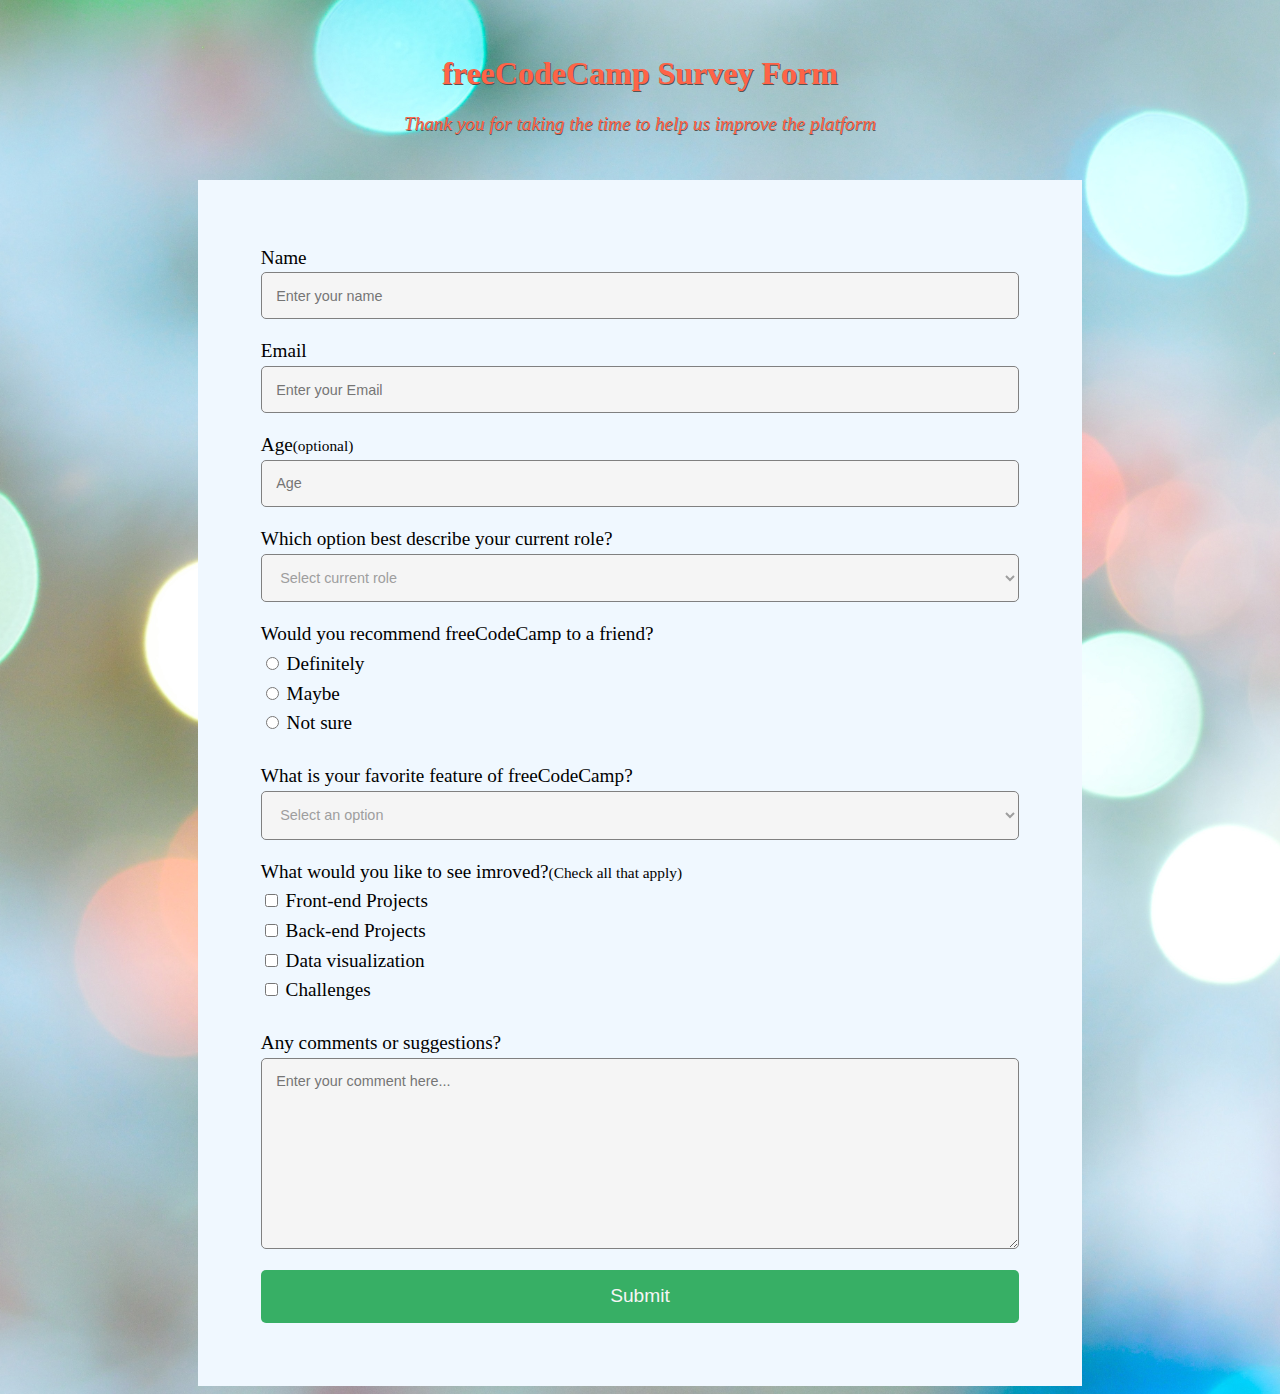
<file: survey_form_freecodecamp/survey_fin.html>
<!DOCTYPE html>
<html lang="en">
<head>
    <meta charset="UTF-8">
    <meta name="viewport" content="width=device-width, initial-scale=1.0">
    <title>FCC: Survey Form</title>
    <link href="styles_fin.css" rel="stylesheet">
</head>
<body>
    <header>
        <h1 id="title">freeCodeCamp Survey Form</h1>
        <p id="description">Thank you for taking the time to help us improve the platform</p>

    </header>
    
    <main>
        <form id="survey-form">
            <label id="name-label" for="name">Name</label>
            <input class="input-box" type="text" id="name" name="name" placeholder="Enter your name" required>

            <label id="email-label" for="email">Email</label>
            <input class="input-box" type="email" id="email" name="email" placeholder="Enter your Email" required>
            
            <label id="number-label" for="number">Age<span class="italic-text">(optional)</span></label>
            <input class="input-box" type="number" id="number" name="number" placeholder="Age" min="10" max="150">


            <label class="dropdown-label" for="dropdown">Which option best describe your current role?</label>
            <select name="role" id="dropdown">
                <option value="" disabled selected>Select current role</option>
                <option value="student">Student</option>
                <option value="full time job">Full time job</option>
                <option value="full time learner">Full time learner</option>
                <option value="not say">Prefered not to say</option>
                <option value="other">Other</option>
            </select>
        
            <p class="question">Would you recommend freeCodeCamp to a friend?</p>
            <div class="container">
                <div class="reply">
                    <input type="radio" id="definitely" name="rec" value="definitely">
                    <label for="definitely">Definitely</label>
                </div>
                <div class="reply">
                    <input type="radio" id="maybe" name="rec" value="maybe">
                    <label for="maybe">Maybe</label>
                </div>
                <div class="reply">
                    <input type="radio" id="not sure" name="rec" value="not sure">
                    <label for="not sure">Not sure</label>
                </div>
            </div>

            <label class="dropdown-label" for="dropdown">What is your favorite feature of freeCodeCamp?</label>
            <select name="favorite feature" id="dropdown">
                <option value="" disabled selected>Select an option</option>
                <option value="challenges">Challenges</option>
                <option value="projects">Projects</option>
                <option value="community">Community</option>
                <option value="open source">Open source</option>
         
            </select>

            <p class="question">What would you like to see imroved?<span class="italic-text">(Check all that apply)</span></p>
            <div class="container">
                <div class="reply">
                    <input type="checkbox" id="front-end" name="front-end" value="front-end">
                    <label for="front-end">Front-end Projects</label>
                </div>

                <div class="reply">
                    <input type="checkbox" id="back-end" name="back-end" value="back-end">
                    <label for="back-end">Back-end Projects</label>
                </div>

                <div class="reply">
                    <input type="checkbox" id="dataviz" name="dataviz" value="dataviz">
                    <label for="dataviz">Data visualization</label>
                </div>

                <div class="reply">
                    <input type="checkbox" id="chal" name="chal" value="challenges">
                    <label for="chal">Challenges</label>
                </div>
            </div>

            <label id="comment-label" for="comments">Any comments or suggestions?</label>
            <textarea class="input-box"  id="comments" name="comments" rows="10" cols="50" 
            placeholder="Enter your comment here..."></textarea>

            <button id="submit" type="submit">Submit</button>


        </form>
    </main>

</body>
</html>
</file>
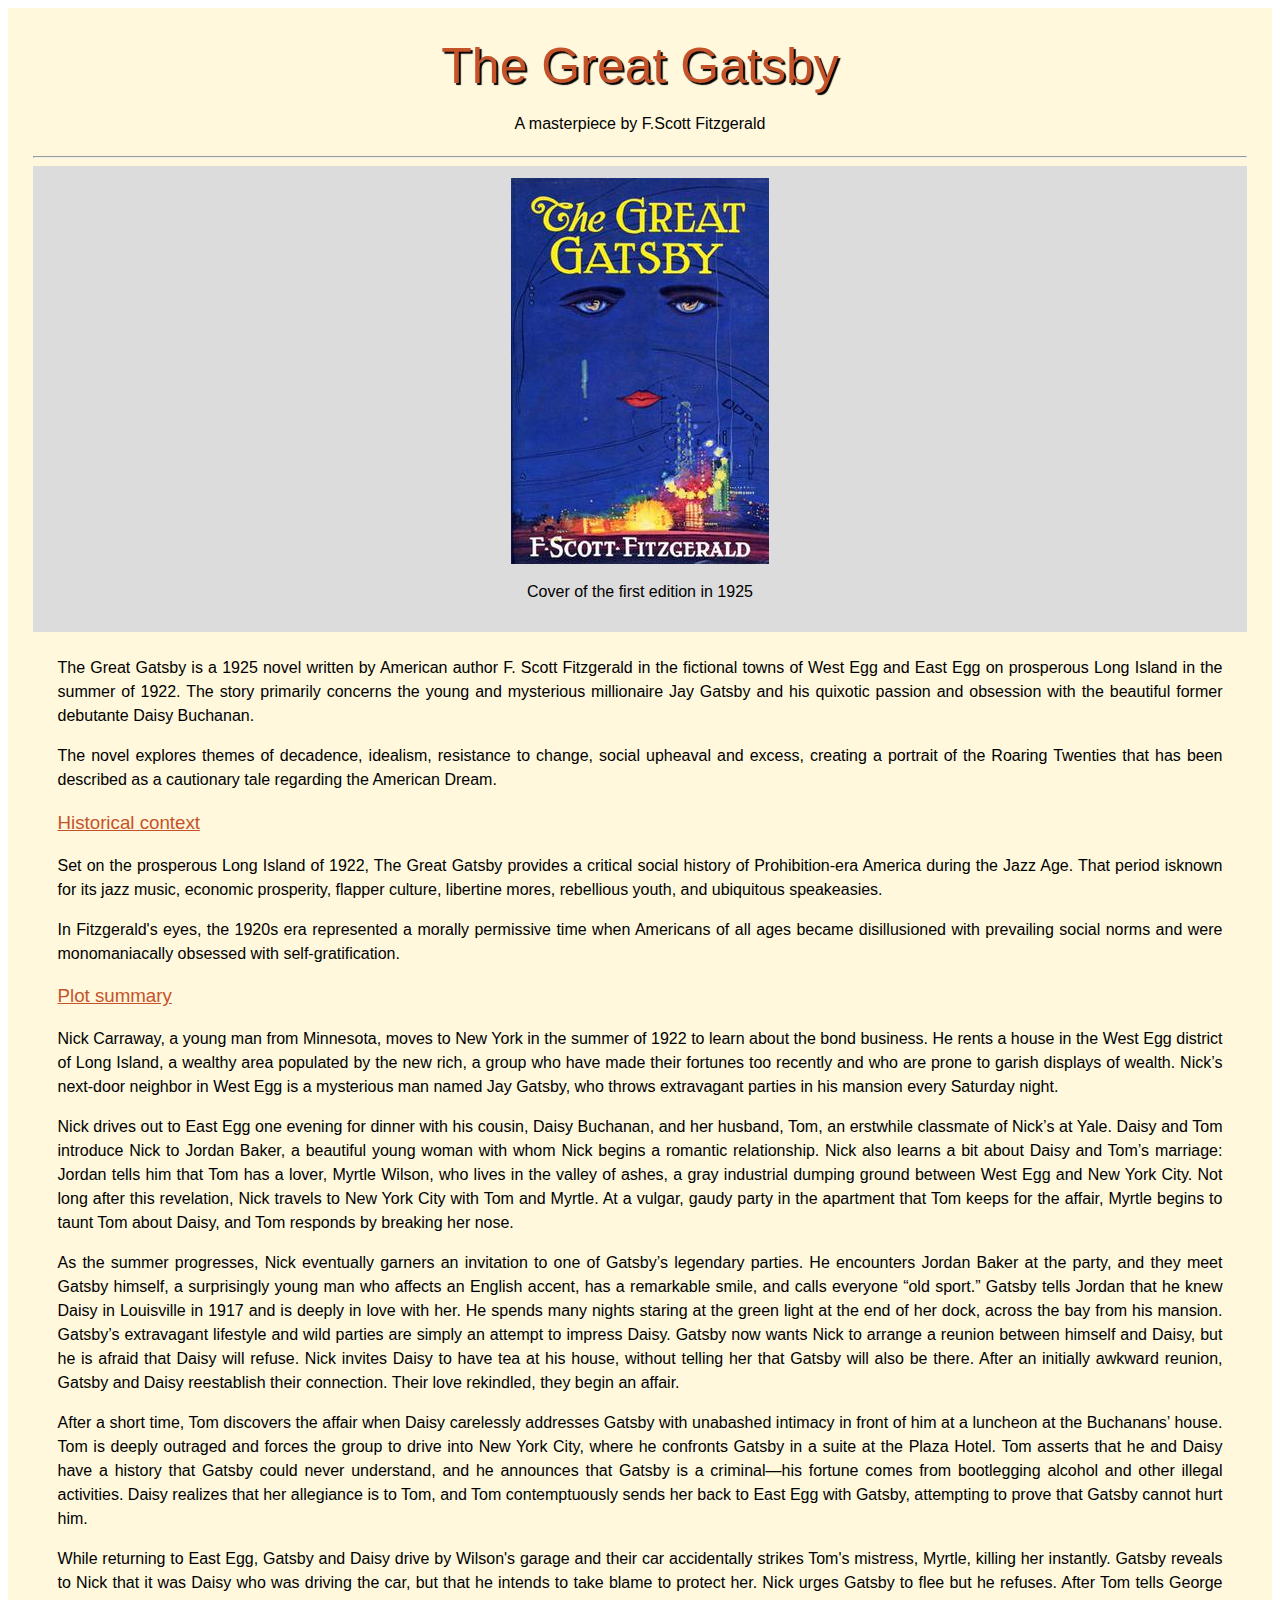
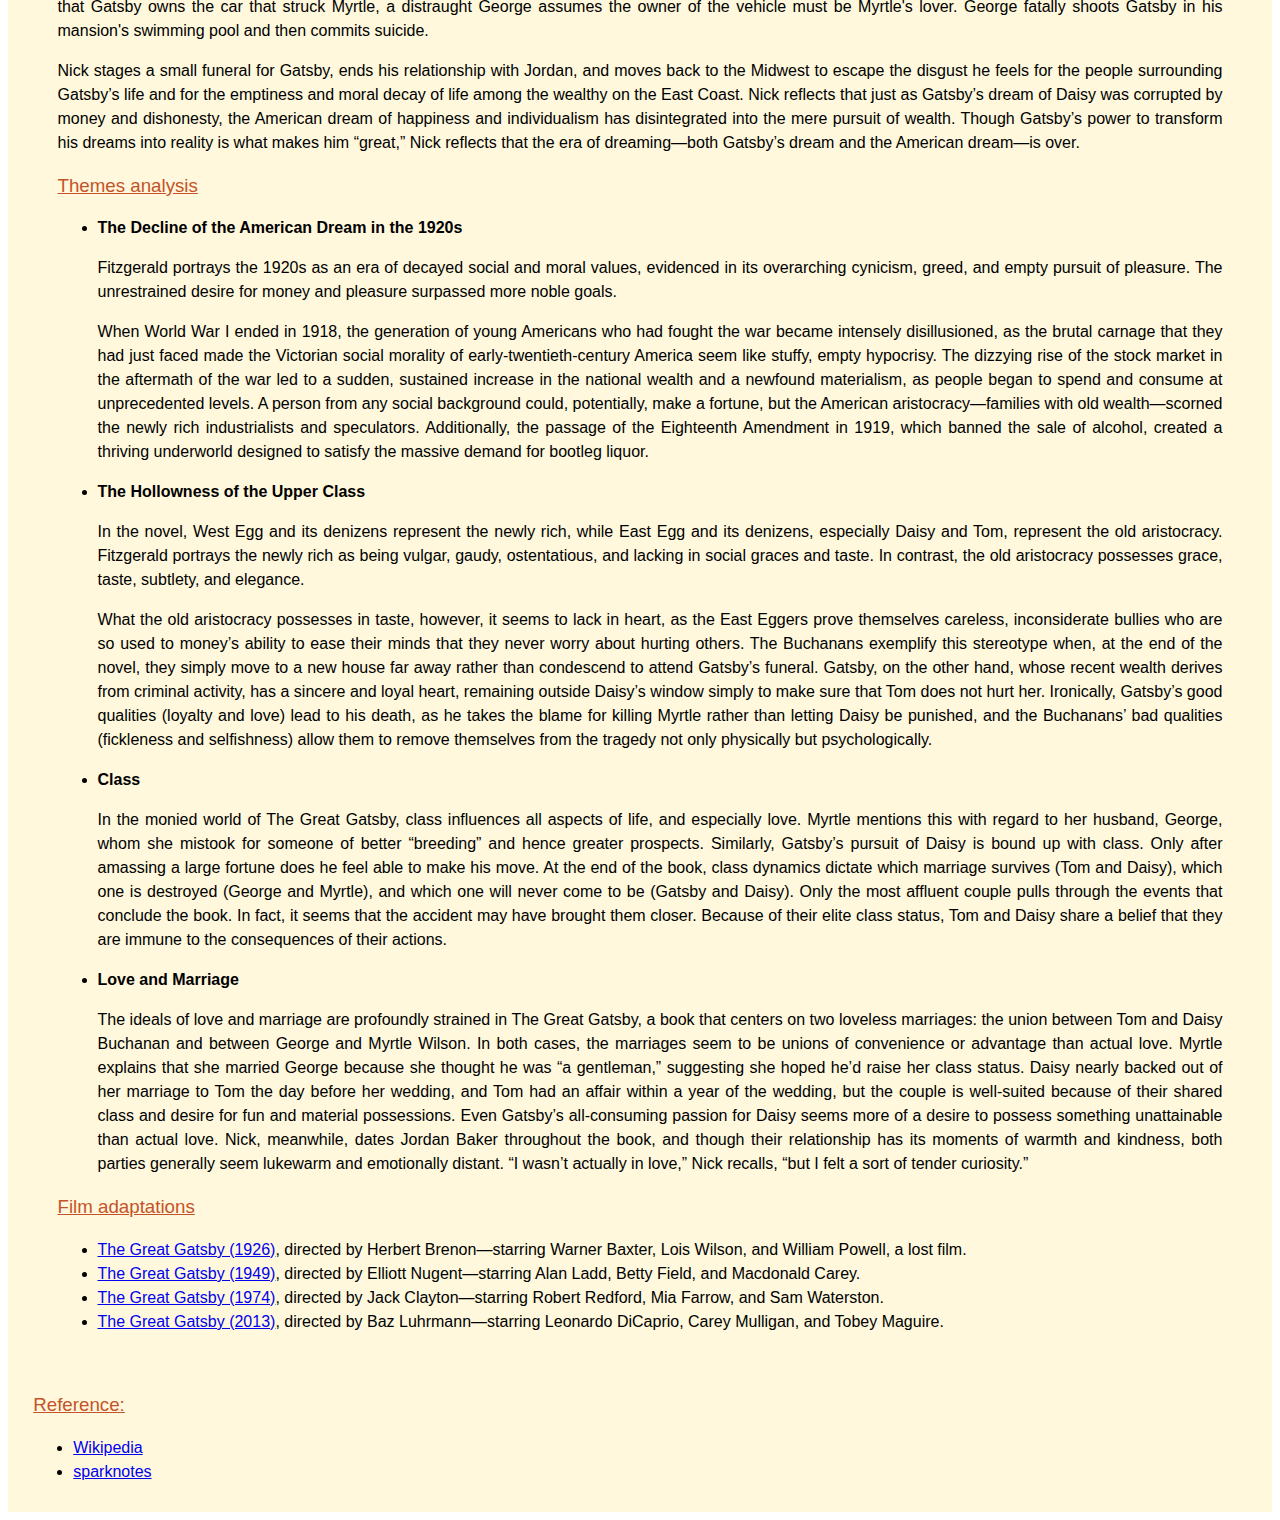
<file: tribute_page_greatgatsby/tribute.html>
<!DOCTYPE html>
<html lang="en">
<head>
    <meta charset="UTF-8">
    <meta name="viewport" content="width=device-width, initial-scale=1.0">
    <link href="tribute_style.css" rel="stylesheet" type="text/css">
    <title>Document</title>
</head>
<body>
<div id="main">

<div id="header">
    <h1 id="title">The Great Gatsby</h1>
    <p>A masterpiece by F.Scott Fitzgerald</p>
</div>
<hr>

<div id="content">
    <div id="img-div">
        <img src="TheGreatGatsby_1925jacket.jpeg" id="image">
        <p id="img-caption">Cover of the first edition in 1925</p>
    </div>

    <div id="tribute-info">
        <p<>The Great Gatsby is a 1925 novel written by American author F. Scott Fitzgerald 
            in the fictional towns of West Egg 
            and East Egg on prosperous Long Island in the summer of 1922. The story primarily 
            concerns the young and mysterious millionaire Jay Gatsby and his quixotic passion 
            and obsession with the beautiful former debutante Daisy Buchanan.</p>

        <p>The novel explores themes of decadence, idealism, resistance to change, 
            social upheaval and excess, creating a portrait of the Roaring Twenties 
            that has been described as a cautionary tale regarding the American Dream.</p>

        <h3>Historical context</h3>

        <p>Set on the prosperous Long Island of 1922, The Great Gatsby provides 
            a critical social history of Prohibition-era America during the Jazz Age.
            That period isknown for its jazz music, economic prosperity, flapper culture,
            libertine mores, rebellious youth, and ubiquitous speakeasies.</p>

        <p>In Fitzgerald's eyes, the 1920s era represented a morally permissive time 
            when Americans of all ages became disillusioned with prevailing social norms and 
            were monomaniacally obsessed with self-gratification.</p>

        <h3>Plot summary</h3>

        <p>Nick Carraway, a young man from Minnesota, moves to New York in the summer of 1922 
            to learn about the bond business. He rents a house in the West Egg district of Long Island, 
            a wealthy area populated by the new rich, 
            a group who have made their fortunes too recently
            and who are prone to garish displays of wealth. 
            Nick’s next-door neighbor in West Egg is a mysterious man named Jay Gatsby, 
            who throws extravagant parties in his mansion every Saturday night.</p>

        <p>Nick drives out to East Egg one evening 
            for dinner with his cousin, Daisy Buchanan, and her husband, Tom, 
            an erstwhile classmate of Nick’s at Yale. Daisy and Tom introduce Nick to Jordan Baker, 
            a beautiful young woman with whom Nick begins a romantic relationship. 
            Nick also learns a bit about Daisy and Tom’s marriage: 
            Jordan tells him that Tom has a lover, Myrtle Wilson, 
            who lives in the valley of ashes, a gray industrial dumping ground 
            between West Egg and New York City. 
            Not long after this revelation, Nick travels to New York City with Tom and Myrtle.
            At a vulgar, gaudy party in the apartment that Tom keeps for the affair, 
            Myrtle begins to taunt Tom about Daisy, and Tom responds by breaking her nose.</p>
        
        <p>As the summer progresses, Nick eventually garners an invitation 
            to one of Gatsby’s legendary parties. He encounters Jordan Baker at the party, 
            and they meet Gatsby himself, a surprisingly young man who affects an English accent, 
            has a remarkable smile, and calls everyone “old sport.” 
            Gatsby tells Jordan that he knew Daisy in Louisville in 1917 and is deeply in love with her. 
            He spends many nights staring at the green light at the end of her dock, 
            across the bay from his mansion. Gatsby’s extravagant lifestyle and wild parties 
            are simply an attempt to impress Daisy. 
            Gatsby now wants Nick to arrange a reunion between himself and Daisy, 
            but he is afraid that Daisy will refuse. 
            Nick invites Daisy to have tea at his house, without telling her that Gatsby will also be there. 
            After an initially awkward reunion, Gatsby and Daisy reestablish their connection. 
            Their love rekindled, they begin an affair.
        </p>

        <p>After a short time, Tom discovers the affair when Daisy carelessly addresses Gatsby 
            with unabashed intimacy in front of him at a luncheon at the Buchanans’ house.
            Tom is deeply outraged and forces the group to drive into New York City, 
            where he confronts Gatsby in a suite at the Plaza Hotel. 
            Tom asserts that he and Daisy have a history that Gatsby could never understand, 
            and he announces that Gatsby is a criminal—his fortune 
            comes from bootlegging alcohol and other illegal activities. 
            Daisy realizes that her allegiance is to Tom, 
            and Tom contemptuously sends her back to East Egg with Gatsby, 
            attempting to prove that Gatsby cannot hurt him.
        </p>
        <p>While returning to East Egg, Gatsby and Daisy drive by Wilson's garage 
            and their car accidentally strikes Tom's mistress, Myrtle, 
            killing her instantly. Gatsby reveals to Nick that it was Daisy 
            who was driving the car, but that he intends to take blame to protect her. 
            Nick urges Gatsby to flee but he refuses. 
            After Tom tells George that Gatsby owns the car that struck Myrtle, 
            a distraught George assumes the owner of the vehicle must be Myrtle's lover. 
            George fatally shoots Gatsby in his mansion's swimming pool and then commits suicide.
        </p>
        <p>Nick stages a small funeral for Gatsby, ends his relationship with Jordan, 
            and moves back to the Midwest to escape the disgust he feels 
            for the people surrounding Gatsby’s life and for the emptiness and moral decay of life 
            among the wealthy on the East Coast. Nick reflects that 
            just as Gatsby’s dream of Daisy was corrupted by money and dishonesty, 
            the American dream of happiness and individualism has disintegrated into the mere pursuit of wealth. 
            Though Gatsby’s power to transform his dreams into reality is what makes him “great,” 
            Nick reflects that the era of dreaming—both Gatsby’s dream and the American dream—is over.
        </p>

        <h3>Themes analysis</h3>
        <ul>
            <li>
                <p id="li-title">The Decline of the American Dream in the 1920s</p>
                <p>Fitzgerald portrays the 1920s as an era of decayed social and moral values, 
                    evidenced in its overarching cynicism, greed, and empty pursuit of pleasure.
                    The unrestrained desire for money and pleasure surpassed more noble goals.</p>
                <p>When World War I ended in 1918, the generation of young Americans 
                    who had fought the war became intensely disillusioned, 
                    as the brutal carnage that they had just faced 
                    made the Victorian social morality of early-twentieth-century America 
                    seem like stuffy, empty hypocrisy. 
                    The dizzying rise of the stock market in the aftermath of the war 
                    led to a sudden, sustained increase in the national wealth 
                    and a newfound materialism, as people began to spend and consume 
                    at unprecedented levels. A person from any social background could, 
                    potentially, make a fortune, but the American aristocracy—families 
                    with old wealth—scorned the newly rich industrialists and speculators. 
                    Additionally, the passage of the Eighteenth Amendment in 1919, 
                    which banned the sale of alcohol, created a thriving underworld 
                    designed to satisfy the massive demand for bootleg liquor.</p>
            </li>

            <li>
                <p id="li-title">The Hollowness of the Upper Class</p>
                <p>In the novel, West Egg and its denizens represent the newly rich, 
                    while East Egg and its denizens, especially Daisy and Tom, 
                    represent the old aristocracy. 
                    Fitzgerald portrays the newly rich as being vulgar, gaudy, 
                    ostentatious, and lacking in social graces and taste. 
                    In contrast, the old aristocracy possesses grace, 
                    taste, subtlety, and elegance.
                <p>What the old aristocracy possesses in taste, however, 
                    it seems to lack in heart, as the East Eggers prove themselves careless, 
                    inconsiderate bullies who are so used to money’s ability 
                    to ease their minds that they never worry about hurting others. 
                    The Buchanans exemplify this stereotype when, 
                    at the end of the novel, they simply move to a new house far away 
                    rather than condescend to attend Gatsby’s funeral. 
                    Gatsby, on the other hand, whose recent wealth 
                    derives from criminal activity, has a sincere and loyal heart, 
                    remaining outside Daisy’s window simply 
                    to make sure that Tom does not hurt her. 
                    Ironically, Gatsby’s good qualities (loyalty and love) 
                    lead to his death, as he takes the blame for killing Myrtle 
                    rather than letting Daisy be punished, 
                    and the Buchanans’ bad qualities (fickleness and selfishness) 
                    allow them to remove themselves from the tragedy 
                    not only physically but psychologically.</p>
            </li>

            <li>
                <p id="li-title">Class</p>
                <p>In the monied world of The Great Gatsby, 
                    class influences all aspects of life, and especially love. 
                    Myrtle mentions this with regard to her husband, George, 
                    whom she mistook for someone of better “breeding” 
                    and hence greater prospects.
                    Similarly, Gatsby’s pursuit of Daisy is bound up with class. 
                    Only after amassing a large fortune does he feel able to make his move. 
                    At the end of the book, class dynamics dictate which marriage survives 
                    (Tom and Daisy), which one is destroyed (George and Myrtle), 
                    and which one will never come to be (Gatsby and Daisy). 
                    Only the most affluent couple pulls through the events 
                    that conclude the book. 
                    In fact, it seems that the accident may have brought them closer.
                    Because of their elite class status, 
                    Tom and Daisy share a belief that 
                    they are immune to the consequences of their actions.</p>
            </li>

            <li>
                <p id="li-title">Love and Marriage</p>
                <p>The ideals of love and marriage are profoundly strained 
                    in The Great Gatsby, a book that centers on two loveless marriages: 
                    the union between Tom and Daisy Buchanan 
                    and between George and Myrtle Wilson. 
                    In both cases, the marriages seem to be unions of convenience 
                    or advantage than actual love. 
                    Myrtle explains that she married George 
                    because she thought he was “a gentleman,” 
                    suggesting she hoped he’d raise her class status. 
                    Daisy nearly backed out of her marriage to Tom 
                    the day before her wedding, and Tom had an affair 
                    within a year of the wedding, but the couple is well-suited 
                    because of their shared class and desire for fun 
                    and material possessions. Even Gatsby’s all-consuming passion 
                    for Daisy seems more of a desire to possess something unattainable 
                    than actual love. Nick, meanwhile, dates Jordan Baker 
                    throughout the book, and though their relationship 
                    has its moments of warmth and kindness, 
                    both parties generally seem lukewarm and emotionally distant. 
                    “I wasn’t actually in love,” Nick recalls, 
                    “but I felt a sort of tender curiosity.” </p>
            </li>
        </ul>

        <h3>Film adaptations</h3>
        <ul>
            <li>
                <a href="https://en.wikipedia.org/wiki/The_Great_Gatsby_(1926_film)" id="tribute-link" target="_blank">
                    The Great Gatsby (1926)</a>, 
                directed by Herbert Brenon—starring Warner Baxter, Lois Wilson, and William Powell, a lost film.
            </li>

            <li>
                <a href="https://en.wikipedia.org/wiki/The_Great_Gatsby_(1949_film)" id="tribute-link" target="_blank">
                    The Great Gatsby (1949)</a>, 
                    directed by Elliott Nugent—starring Alan Ladd, Betty Field, and Macdonald Carey.
            </li>
            
            <li>
                <a href="https://en.wikipedia.org/wiki/The_Great_Gatsby_(1974_film)" id="tribute-link" target="_blank">
                    The Great Gatsby (1974)</a>, 
                    directed by Jack Clayton—starring Robert Redford, Mia Farrow, and Sam Waterston.

            <li>
                <a href="https://en.wikipedia.org/wiki/The_Great_Gatsby_(2013_film)" id="tribute-link" target="_blank">
                    The Great Gatsby (2013)</a>, 
                    directed by Baz Luhrmann—starring Leonardo DiCaprio, Carey Mulligan, and Tobey Maguire.
            </li>
        </ul>
    </div>
</div>
<div id="footer">
    <h3>Reference:</h3>
    <ul>
        <li>
            <a href="https://en.wikipedia.org/wiki/The_Great_Gatsby" id="tribute-link" target="_blank">Wikipedia</a>
        </li>
        <li>
            <a href="https://www.sparknotes.com/lit/gatsby/" id="tribute-link" target="_blank">sparknotes</a>
        </li>
    </ul>
</div>
</div>

</body>

</html>
</file>
<file: survey_form_freecodecamp/styles_fin.css>
/* set html height 100% and body min-height to 100%
to let the bg img cover entire page
https://stackoverflow.com/questions/17555682/height-100-or-min-height-100-for-html-and-body-elements 
*/

/* html{
    height: 100%;
} */

* {
    box-sizing: border-box;
}

body{
    min-height: 100vh;
    background-image: url('background.jpg');
    background-size: cover;
    background-position: center;
    background-color: wheat;
}

header {
    text-align: center;
    padding: 2%;

}

#title{
    color: tomato;
    font-family: Cambria, Cochin, Georgia, Times, 'Times New Roman', serif;
    font-size: 2em;
    text-shadow: 1px 1px #555;

}

#description{
    font-style: italic;
    color: tomato;
    font-size: 1.2em;
    text-shadow: .5px .5px #555;
}


#survey-form {
    text-align: center;
    width: 70%;
    margin: 0 auto;
    padding: 5%;
    background-color: aliceblue;
}

#name-label, #email-label, #number-label, #comment-label {
    display: block;
    text-align: left;
    padding: .2em .2em .2em 0;
    font-size: 1.2em;

}

.input-box {
    font-family: Arial, Helvetica, sans-serif;
    font-size: .9em;
    width: 100%;
    padding: 1em;
    margin-bottom: 1.2em;
    border-radius: 5px;
    border: 1px solid gray;
    background-color: whitesmoke;
}

.italic-text {
    font-size: .8em;
    font-weight: lighter;
}

.dropdown-label{
    display: block;
    text-align: left;
    padding: .2em .2em .2em 0;
    font-size: 1.2em;

}

#dropdown{
    font-family: Arial, Helvetica, sans-serif;
    font-size: .9em;
    width: 100%;
    padding: 1em;
    margin-bottom: 1.2em;
    border-radius: 5px;
    border: 1px solid gray;
    background-color: whitesmoke;
    color: #9e9e9e;
}

option:not(:first-of-type) {
    color: black;
}

.question{
    display: block;
    text-align: left;
    padding: .2em .2em .2em 0;
    font-size: 1.2em;
    margin: 0;
}

.container{
    display: flex;
    flex-direction: column;
    align-items: flex-start;
}

.reply{
    padding: .2em .2em .2em 0;
    font-size: 1.2em;
}

.reply:last-of-type{
    margin-bottom: 1.2em;
}

#submit {
    width: 100%;
    font-size: 1.2em;
    padding: .8em;
    background-color: #37af65;
    border: none;
    border-radius: 5px;
    color: whitesmoke;
    font-family: Arial, Helvetica, sans-serif;
}
</file>
<file: tribute_page_greatgatsby/tribute_style.css>
#main {
    background-color: cornsilk;
    padding: 1% 2%;
    line-height: 1.5em;
    font-family: 'Lucida Grande', 'Lucida Sans', Arial, sans-serif;
}

#header {
    text-align: center;
    margin: 20px;
}

h1 {
    font-family: fantasy, Arial, Helvetica, sans-serif;
    font-weight: lighter;
    font-size: 50px;
    color: rgb(197, 83, 41);
    text-shadow: 2px 2px 1px black;
}

#image{
    margin: 0 auto;
    display: block;
    //width: 50%;
    max-width: 50%;
}

#img-div{
    background-color: gainsboro;
    text-align: center;
    padding: 1%;
}

#tribute-info{
    text-align: justify;
    padding: 2%;
}

h3{
    font-family: fantasy, Arial, Helvetica, sans-serif;
    font-weight: 100;
    color: rgb(197, 83, 41);
    text-decoration: underline;
}

#li-title {
    font-weight: bold;
}

a:hover{
    text-decoration: none;
    color: rgb(197, 83, 41);
}
</file>
